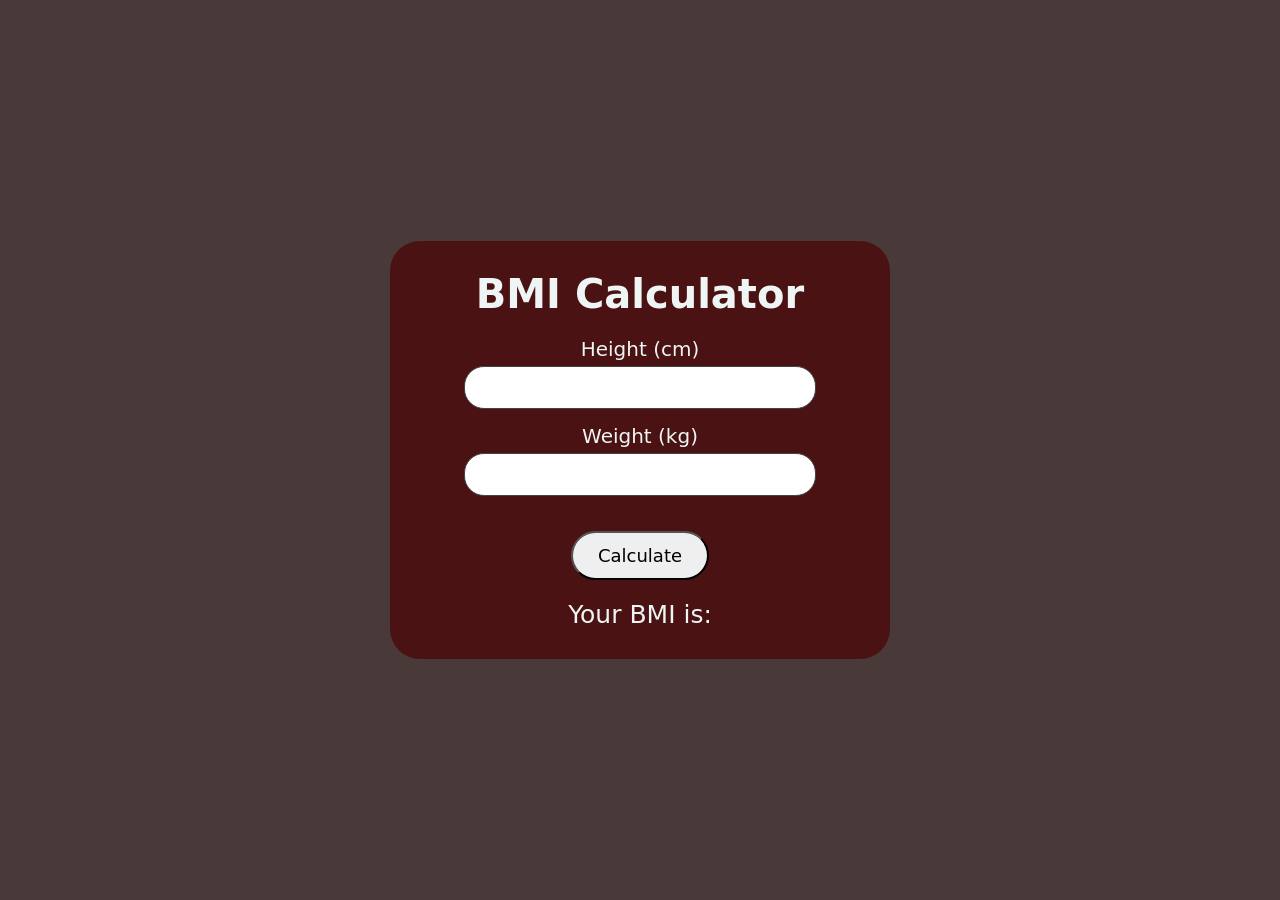
<file: BMI_calc.html>
<!DOCTYPE html>
<html lang="en">
<head>
    <meta charset="UTF-8">
    <meta name="viewport" content="width=device-width, initial-scale=1.0">
    <title>BMI Index Calculator</title>
    <link rel="stylesheet" href="bmi.css">
</head>
<body>
    <div class="container">
    <h1 class="head">BMI Calculator</h1>
    
    <p class="height">
        Height (cm)<br>
        <input class="inputH" type="number">
    </p>

    <p class="weight">
        Weight (kg)<br>
        <input class="inputW" type="number">
    </p>
    
    <button>Calculate</button>
    
    <div id="results">
        <p>Your BMI is:</p>
    </div>
</div>
    <script src="bmi.js"></script>
</body>
</html>
</file>
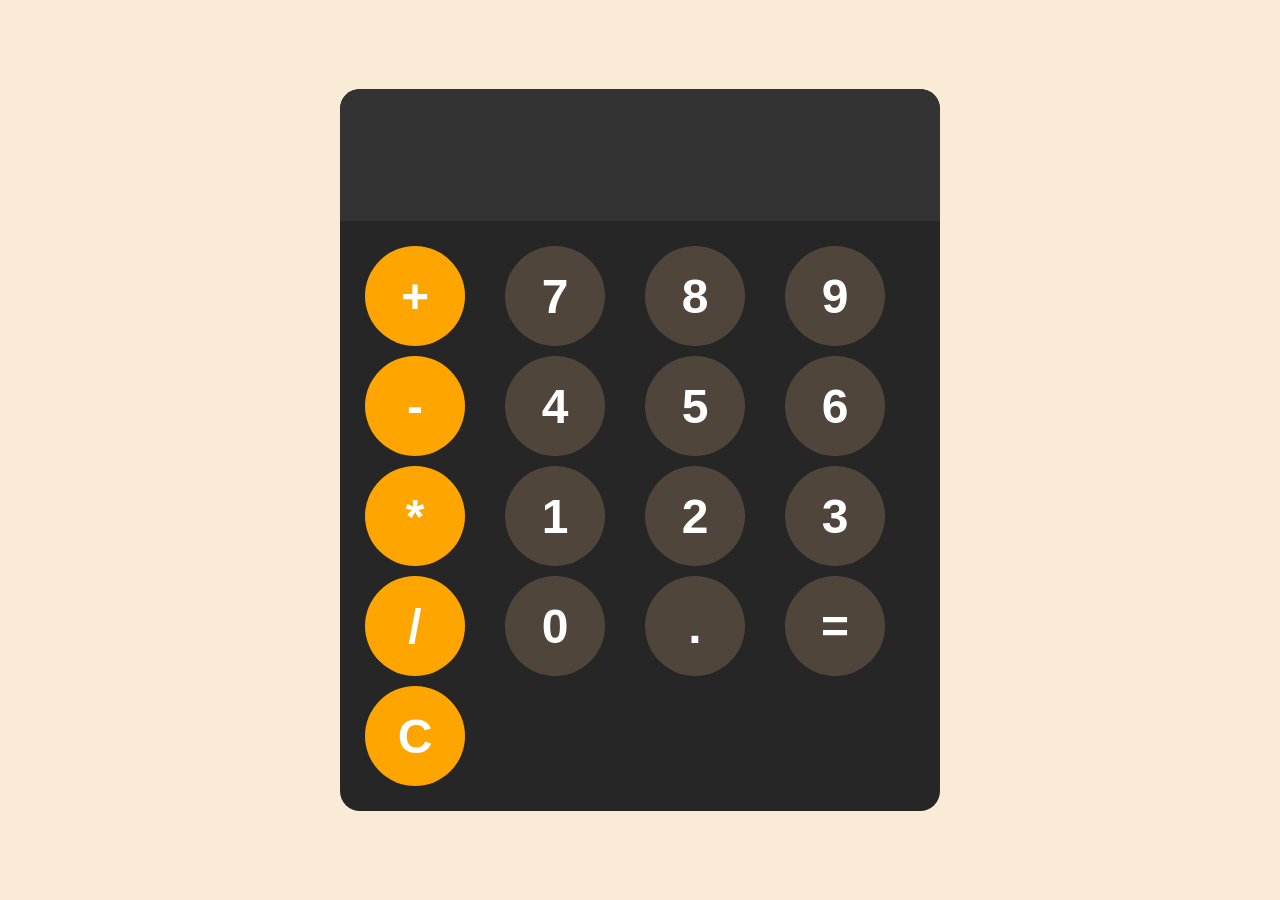
<file: Calculator.html>
<!DOCTYPE html>
<html lang="en">
<head>
    <meta charset="UTF-8">
    <meta name="viewport" content="width=device-width, initial-scale=1.0">
    <title>IOS Calculator</title>
    <link rel="stylesheet" href="calc.css">
</head>
<body>
    
        <div id="Calculator">
            <input id="Display" readonly>
                <div id="keys">
                <button onclick="appendtoDisplay('+')" class="operator-btn">+</button>
                <button onclick="appendtoDisplay('7')">7</button>
                <button onclick="appendtoDisplay('8')">8</button>
                <button onclick="appendtoDisplay('9')">9</button>
                <button onclick="appendtoDisplay('-')" class="operator-btn">-</button>
                <button onclick="appendtoDisplay('4')">4</button>
                <button onclick="appendtoDisplay('5')">5</button>
                <button onclick="appendtoDisplay('6')">6</button>
                <button onclick="appendtoDisplay('*')" class="operator-btn">*</button>
                <button onclick="appendtoDisplay('1')">1</button>
                <button onclick="appendtoDisplay('2')">2</button>
                <button onclick="appendtoDisplay('3')">3</button>
                <button onclick="appendtoDisplay('/')" class="operator-btn">/</button>
                <button onclick="appendtoDisplay('0')">0</button>
                <button onclick="appendtoDisplay('.')">.</button>
                <button onclick="calculate()">=</button>
                <button onclick="clearDisplay()" class="operator-btn">C</button>  
                </div>
    </div>
<script src="Calc.js"></script>
</body>
</html>
</file>
<file: bmi.css>
* {
    font-family: system-ui, -apple-system, BlinkMacSystemFont, 'Segoe UI', Roboto, Oxygen, Ubuntu, Cantarell, 'Open Sans', 'Helvetica Neue', sans-serif;
    box-sizing: border-box;
    margin: 0;
    padding: 0;
}

body {
    display: flex;
    justify-content: center; 
    align-items: center;    
    min-height: 100vh;    
    background-color: #493939; 
}

.container {
    width: 90%;
    max-width: 500px;        
    padding: 30px;
    border-radius: 30px;
    text-align: center;      
    background-color: hsl(0, 61%, 18%);
    color: rgb(239, 245, 244);
}

.head {
    font-size: 40px;
    margin-bottom: 20px;
}

.weight, .height {
    font-size: 20px;
    margin-bottom: 15px;
}

input {
    border-radius: 20px;
    padding: 10px 15px;
    margin-top: 5px;
    border: 1px solid #444;
    font-size: 18px;
    width: 80%;
}

button {
    border-radius: 30px;
    padding: 12px 25px;
    margin: 20px 0;
    font-size: 18px;
    cursor: pointer;
}

#results {
    font-size: 25px;
}
</file>
<file: calc.css>
#Calculator{
    font-family:'Times New Roman', Times, serif;
    background-color: hsl(0, 0%, 15%);
    border-radius: 20px;
    max-width: 600px;
    overflow: hidden;
}

#Display{
    width: 100%;
    border: none;
    padding: 20px;
    font-size: 5rem;
    text-align: left;
    background-color: hsl(0, 0%, 20%);
    color: white;
}

body{
    margin: 0;
    display: flex;
    justify-content: center;
    align-items: center;
    height: 100vh;
    background-color: antiquewhite;
}
#keys{
    display: grid;
    grid-template-columns: repeat(4,1fr);
    gap: 10px;
    padding: 25px;
}


button{
    width: 100px;
    height: 100px;
    border-radius: 50px;
    border: none;
    background-color: rgb(79, 69, 59);
    color: white;
    font-size: 3rem;
    font-weight: bold;
    cursor: pointer;
}

button:hover{
    background-color: rgb(122, 101, 74);
}
button:active{
    background-color: hsl(0, 3%, 36%);
}

.operator-btn{
    background-color: orange;
}
.operator-btn:hover{
    background-color: rgb(178, 118, 8);
}
.operator-btn:active{
    background-color: rgb(103, 68, 5);
}
</file>
